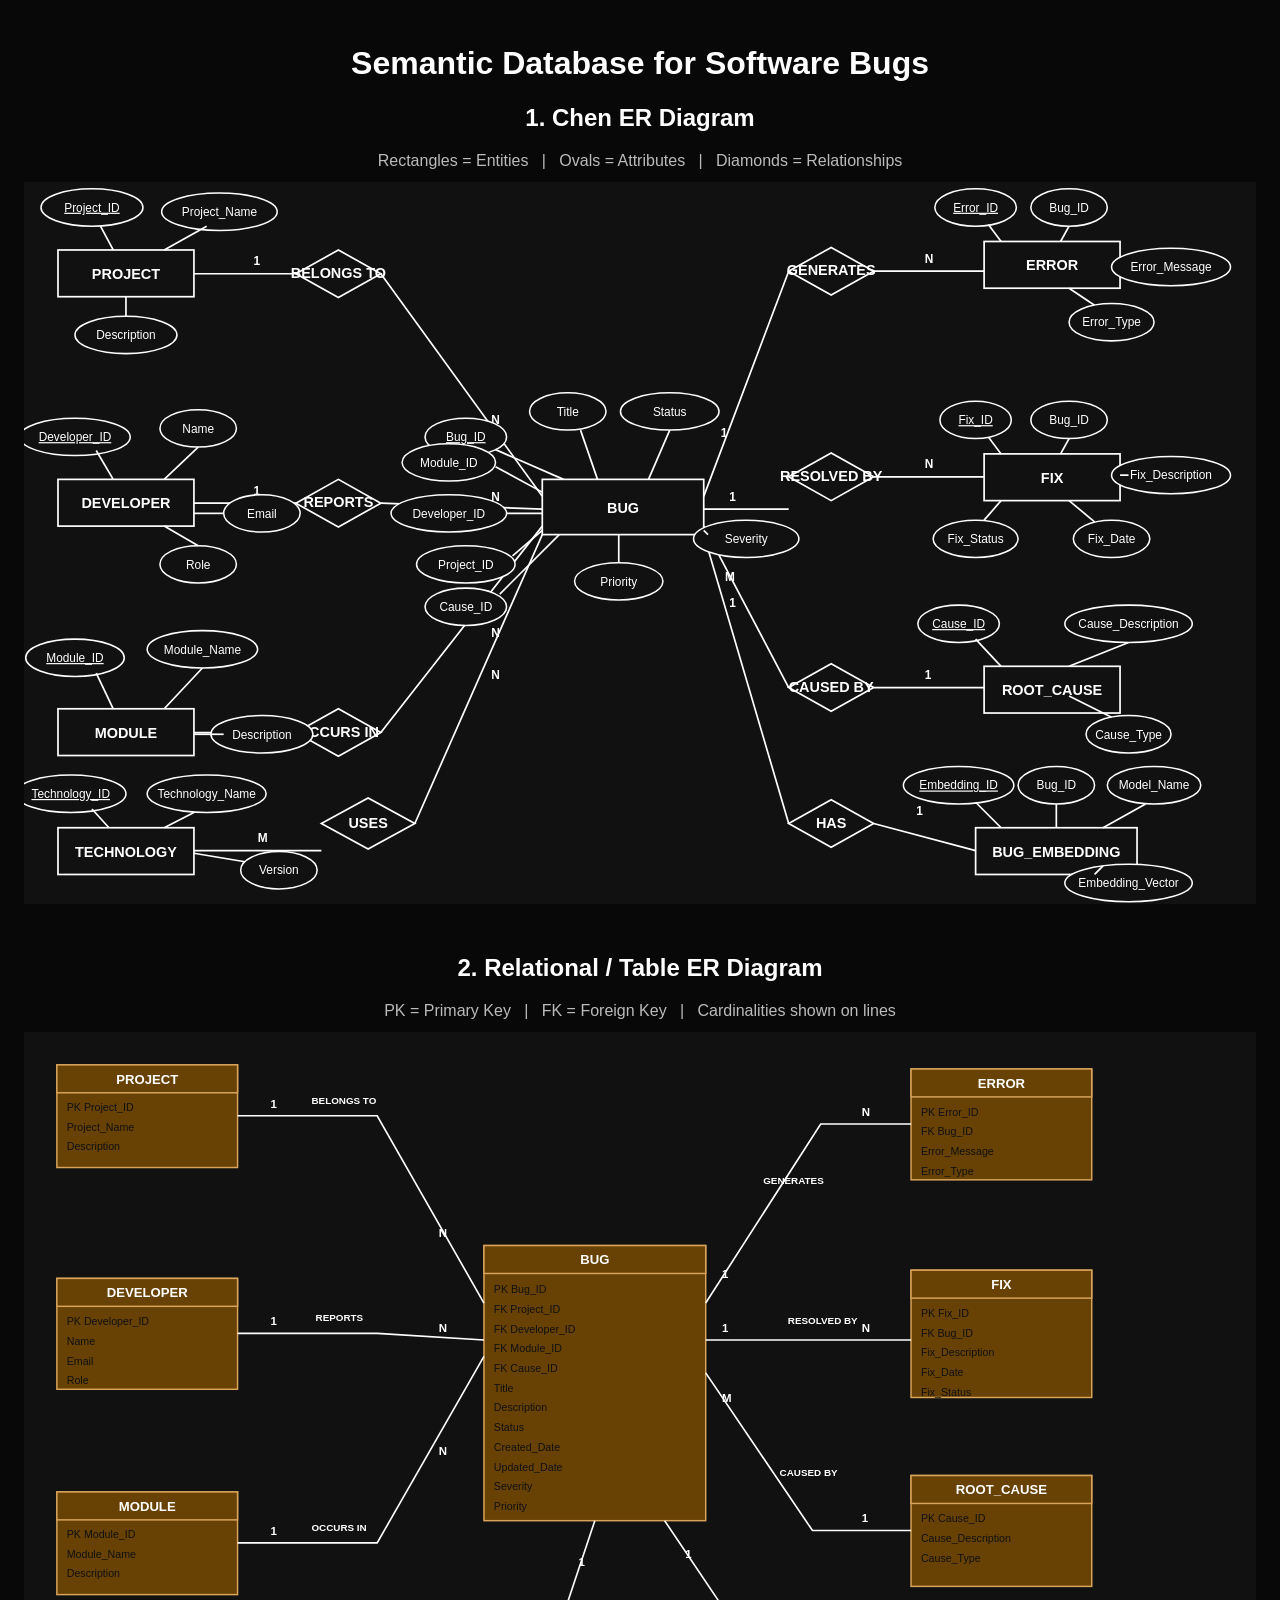
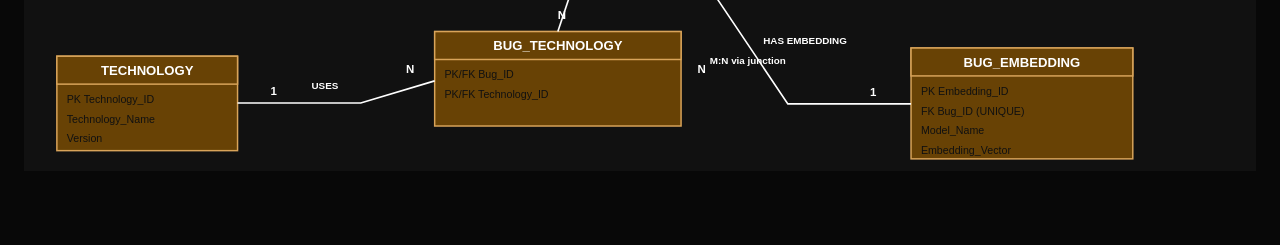
<file: semantic_bug_diagrams.html>
<!doctype html>
<html><head><meta charset="utf-8"><meta name="viewport" content="width=device-width,initial-scale=1"><title>Semantic Database for Software Bugs</title>
<style>
body{margin:0;background:#080808;color:#fff;font-family:Arial,sans-serif}.page{padding:24px}.section{margin:0 0 50px}h1{text-align:center}h2{text-align:center;margin:8px 0 20px}.note{text-align:center;color:#bbb;margin-bottom:12px}svg{display:block;margin:auto;background:#111;max-width:100%;height:auto}.e{fill:#111;stroke:#fff;stroke-width:2}.a{fill:#111;stroke:#fff;stroke-width:1.8}.d{fill:#111;stroke:#fff;stroke-width:2}.ln{stroke:#fff;stroke-width:2;fill:none}.txt{fill:#fff;font-size:14px}.title{fill:#fff;font-size:17px;font-weight:bold}.card{fill:#fff;font-size:14px;font-weight:bold}.tbl{fill:#684205;stroke:#d9a45a;stroke-width:1.8}.head{fill:#684205;stroke:#d9a45a;stroke-width:1.8}.row{fill:#eee;stroke:#999;stroke-width:1}.ft{fill:#111;font-size:13px}.tt{fill:#fff;font-size:16px;font-weight:bold}.rel{fill:#fff;font-size:12px;font-weight:bold}.pk{text-decoration:underline}
</style></head><body><div class="page">
<h1>Semantic Database for Software Bugs</h1>
<div class="section"><h2>1. Chen ER Diagram</h2><div class="note">Rectangles = Entities &nbsp; | &nbsp; Ovals = Attributes &nbsp; | &nbsp; Diamonds = Relationships</div>
<svg viewBox="0 0 1450 850" xmlns="http://www.w3.org/2000/svg">
<!-- entities -->
<rect class="e" x="40" y="80" width="160" height="55"/><text class="title" x="120" y="114" text-anchor="middle">PROJECT</text>
<rect class="e" x="40" y="350" width="160" height="55"/><text class="title" x="120" y="384" text-anchor="middle">DEVELOPER</text>
<rect class="e" x="40" y="620" width="160" height="55"/><text class="title" x="120" y="654" text-anchor="middle">MODULE</text>
<rect class="e" x="610" y="350" width="190" height="65"/><text class="title" x="705" y="390" text-anchor="middle">BUG</text>
<rect class="e" x="1130" y="70" width="160" height="55"/><text class="title" x="1210" y="104" text-anchor="middle">ERROR</text>
<rect class="e" x="1130" y="320" width="160" height="55"/><text class="title" x="1210" y="354" text-anchor="middle">FIX</text>
<rect class="e" x="1130" y="570" width="160" height="55"/><text class="title" x="1210" y="604" text-anchor="middle">ROOT_CAUSE</text>
<rect class="e" x="40" y="760" width="160" height="55"/><text class="title" x="120" y="794" text-anchor="middle">TECHNOLOGY</text>
<rect class="e" x="1120" y="760" width="190" height="55"/><text class="title" x="1215" y="794" text-anchor="middle">BUG_EMBEDDING</text>
<!-- relationships -->
<polygon class="d" points="320,108 370,80 420,108 370,136"/><text class="title" x="370" y="113" text-anchor="middle">BELONGS TO</text>
<polygon class="d" points="320,378 370,350 420,378 370,406"/><text class="title" x="370" y="383" text-anchor="middle">REPORTS</text>
<polygon class="d" points="320,648 370,620 420,648 370,676"/><text class="title" x="370" y="653" text-anchor="middle">OCCURS IN</text>
<polygon class="d" points="900,105 950,77 1000,105 950,133"/><text class="title" x="950" y="110" text-anchor="middle">GENERATES</text>
<polygon class="d" points="900,347 950,319 1000,347 950,375"/><text class="title" x="950" y="352" text-anchor="middle">RESOLVED BY</text>
<polygon class="d" points="900,595 950,567 1000,595 950,623"/><text class="title" x="950" y="600" text-anchor="middle">CAUSED BY</text>
<polygon class="d" points="350,755 405,725 460,755 405,785"/><text class="title" x="405" y="760" text-anchor="middle">USES</text>
<polygon class="d" points="900,755 950,727 1000,755 950,783"/><text class="title" x="950" y="760" text-anchor="middle">HAS</text>
<!-- relationship lines -->
<path class="ln" d="M200 108H320M420 108L610 370"/><text class="card" x="270" y="98">1</text><text class="card" x="550" y="285">N</text>
<path class="ln" d="M200 378H320M420 378L610 385"/><text class="card" x="270" y="368">1</text><text class="card" x="550" y="375">N</text>
<path class="ln" d="M200 648H320M420 648L610 405"/><text class="card" x="270" y="638">1</text><text class="card" x="550" y="535">N</text>
<path class="ln" d="M800 370L900 105M1000 105H1130"/><text class="card" x="820" y="300">1</text><text class="card" x="1060" y="95">N</text>
<path class="ln" d="M800 385H900M1000 347H1130"/><text class="card" x="830" y="375">1</text><text class="card" x="1060" y="337">N</text>
<path class="ln" d="M800 405L900 595M1000 595H1130"/><text class="card" x="825" y="470">M</text><text class="card" x="1060" y="585">1</text>
<path class="ln" d="M200 787H350M460 755L610 415"/><text class="card" x="275" y="777">M</text><text class="card" x="550" y="585">N</text>
<path class="ln" d="M800 415L900 755M1000 755L1120 787"/><text class="card" x="830" y="500">1</text><text class="card" x="1050" y="745">1</text>
<!-- selected attributes -->
<ellipse class="a" cx="80" cy="30" rx="60" ry="22"/><text class="txt pk" x="80" y="35" text-anchor="middle">Project_ID</text><line class="ln" x1="90" y1="52" x2="105" y2="80"/>
<ellipse class="a" cx="230" cy="35" rx="68" ry="22"/><text class="txt" x="230" y="40" text-anchor="middle">Project_Name</text><line class="ln" x1="215" y1="52" x2="165" y2="80"/>
<ellipse class="a" cx="120" cy="180" rx="60" ry="22"/><text class="txt" x="120" y="185" text-anchor="middle">Description</text><line class="ln" x1="120" y1="158" x2="120" y2="135"/>
<ellipse class="a" cx="60" cy="300" rx="65" ry="22"/><text class="txt pk" x="60" y="305" text-anchor="middle">Developer_ID</text><line class="ln" x1="85" y1="316" x2="105" y2="350"/>
<ellipse class="a" cx="205" cy="290" rx="45" ry="22"/><text class="txt" x="205" y="295" text-anchor="middle">Name</text><line class="ln" x1="205" y1="312" x2="165" y2="350"/>
<ellipse class="a" cx="280" cy="390" rx="45" ry="22"/><text class="txt" x="280" y="395" text-anchor="middle">Email</text><line class="ln" x1="235" y1="390" x2="200" y2="390"/>
<ellipse class="a" cx="205" cy="450" rx="45" ry="22"/><text class="txt" x="205" y="455" text-anchor="middle">Role</text><line class="ln" x1="205" y1="428" x2="165" y2="405"/>
<ellipse class="a" cx="60" cy="560" rx="58" ry="22"/><text class="txt pk" x="60" y="565" text-anchor="middle">Module_ID</text><line class="ln" x1="85" y1="578" x2="105" y2="620"/>
<ellipse class="a" cx="210" cy="550" rx="65" ry="22"/><text class="txt" x="210" y="555" text-anchor="middle">Module_Name</text><line class="ln" x1="210" y1="572" x2="165" y2="620"/>
<ellipse class="a" cx="280" cy="650" rx="60" ry="22"/><text class="txt" x="280" y="655" text-anchor="middle">Description</text><line class="ln" x1="235" y1="650" x2="200" y2="650"/>
<ellipse class="a" cx="520" cy="300" rx="48" ry="22"/><text class="txt pk" x="520" y="305" text-anchor="middle">Bug_ID</text><line class="ln" x1="555" y1="315" x2="635" y2="350"/>
<ellipse class="a" cx="640" cy="270" rx="45" ry="22"/><text class="txt" x="640" y="275" text-anchor="middle">Title</text><line class="ln" x1="655" y1="292" x2="675" y2="350"/>
<ellipse class="a" cx="760" cy="270" rx="58" ry="22"/><text class="txt" x="760" y="275" text-anchor="middle">Status</text><line class="ln" x1="760" y1="292" x2="735" y2="350"/>
<ellipse class="a" cx="850" cy="420" rx="62" ry="22"/><text class="txt" x="850" y="425" text-anchor="middle">Severity</text><line class="ln" x1="805" y1="415" x2="800" y2="410"/>
<ellipse class="a" cx="700" cy="470" rx="52" ry="22"/><text class="txt" x="700" y="475" text-anchor="middle">Priority</text><line class="ln" x1="700" y1="448" x2="700" y2="415"/>
<ellipse class="a" cx="520" cy="450" rx="58" ry="22"/><text class="txt" x="520" y="455" text-anchor="middle">Project_ID</text><line class="ln" x1="575" y1="440" x2="610" y2="410"/>
<ellipse class="a" cx="500" cy="390" rx="68" ry="22"/><text class="txt" x="500" y="395" text-anchor="middle">Developer_ID</text><line class="ln" x1="568" y1="390" x2="610" y2="390"/>
<ellipse class="a" cx="500" cy="330" rx="55" ry="22"/><text class="txt" x="500" y="335" text-anchor="middle">Module_ID</text><line class="ln" x1="555" y1="335" x2="610" y2="365"/>
<ellipse class="a" cx="520" cy="500" rx="48" ry="22"/><text class="txt" x="520" y="505" text-anchor="middle">Cause_ID</text><line class="ln" x1="560" y1="485" x2="630" y2="415"/>
<!-- right attributes -->
<ellipse class="a" cx="1120" cy="30" rx="48" ry="22"/><text class="txt pk" x="1120" y="35" text-anchor="middle">Error_ID</text><line class="ln" x1="1135" y1="50" x2="1150" y2="70"/>
<ellipse class="a" cx="1230" cy="30" rx="45" ry="22"/><text class="txt" x="1230" y="35" text-anchor="middle">Bug_ID</text><line class="ln" x1="1230" y1="52" x2="1220" y2="70"/>
<ellipse class="a" cx="1350" cy="100" rx="70" ry="22"/><text class="txt" x="1350" y="105" text-anchor="middle">Error_Message</text><line class="ln" x1="1290" y1="105" x2="1290" y2="105"/>
<ellipse class="a" cx="1280" cy="165" rx="50" ry="22"/><text class="txt" x="1280" y="170" text-anchor="middle">Error_Type</text><line class="ln" x1="1260" y1="145" x2="1230" y2="125"/>
<ellipse class="a" cx="1120" cy="280" rx="42" ry="22"/><text class="txt pk" x="1120" y="285" text-anchor="middle">Fix_ID</text><line class="ln" x1="1135" y1="300" x2="1150" y2="320"/>
<ellipse class="a" cx="1230" cy="280" rx="45" ry="22"/><text class="txt" x="1230" y="285" text-anchor="middle">Bug_ID</text><line class="ln" x1="1230" y1="302" x2="1220" y2="320"/>
<ellipse class="a" cx="1350" cy="345" rx="70" ry="22"/><text class="txt" x="1350" y="350" text-anchor="middle">Fix_Description</text><line class="ln" x1="1300" y1="345" x2="1290" y2="345"/>
<ellipse class="a" cx="1280" cy="420" rx="45" ry="22"/><text class="txt" x="1280" y="425" text-anchor="middle">Fix_Date</text><line class="ln" x1="1260" y1="400" x2="1230" y2="375"/>
<ellipse class="a" cx="1120" cy="420" rx="50" ry="22"/><text class="txt" x="1120" y="425" text-anchor="middle">Fix_Status</text><line class="ln" x1="1130" y1="398" x2="1150" y2="375"/>
<ellipse class="a" cx="1100" cy="520" rx="48" ry="22"/><text class="txt pk" x="1100" y="525" text-anchor="middle">Cause_ID</text><line class="ln" x1="1120" y1="538" x2="1150" y2="570"/>
<ellipse class="a" cx="1300" cy="520" rx="75" ry="22"/><text class="txt" x="1300" y="525" text-anchor="middle">Cause_Description</text><line class="ln" x1="1300" y1="542" x2="1230" y2="570"/>
<ellipse class="a" cx="1300" cy="650" rx="50" ry="22"/><text class="txt" x="1300" y="655" text-anchor="middle">Cause_Type</text><line class="ln" x1="1280" y1="630" x2="1230" y2="605"/>
<ellipse class="a" cx="55" cy="720" rx="65" ry="22"/><text class="txt pk" x="55" y="725" text-anchor="middle">Technology_ID</text><line class="ln" x1="80" y1="738" x2="100" y2="760"/>
<ellipse class="a" cx="215" cy="720" rx="70" ry="22"/><text class="txt" x="215" y="725" text-anchor="middle">Technology_Name</text><line class="ln" x1="200" y1="742" x2="165" y2="760"/>
<ellipse class="a" cx="300" cy="810" rx="45" ry="22"/><text class="txt" x="300" y="815" text-anchor="middle">Version</text><line class="ln" x1="260" y1="800" x2="200" y2="790"/>
<ellipse class="a" cx="1100" cy="710" rx="65" ry="22"/><text class="txt pk" x="1100" y="715" text-anchor="middle">Embedding_ID</text><line class="ln" x1="1120" y1="730" x2="1150" y2="760"/>
<ellipse class="a" cx="1215" cy="710" rx="45" ry="22"/><text class="txt" x="1215" y="715" text-anchor="middle">Bug_ID</text><line class="ln" x1="1215" y1="732" x2="1215" y2="760"/>
<ellipse class="a" cx="1330" cy="710" rx="55" ry="22"/><text class="txt" x="1330" y="715" text-anchor="middle">Model_Name</text><line class="ln" x1="1320" y1="732" x2="1270" y2="760"/>
<ellipse class="a" cx="1300" cy="825" rx="75" ry="22"/><text class="txt" x="1300" y="830" text-anchor="middle">Embedding_Vector</text><line class="ln" x1="1270" y1="805" x2="1260" y2="815"/>
</svg></div>

<div class="section"><h2>2. Relational / Table ER Diagram</h2><div class="note">PK = Primary Key &nbsp; | &nbsp; FK = Foreign Key &nbsp; | &nbsp; Cardinalities shown on lines</div>
<svg viewBox="0 0 1500 900" xmlns="http://www.w3.org/2000/svg">
<g><rect class="tbl" x="40" y="40" width="220" height="125"/><rect class="head" x="40" y="40" width="220" height="34"/><text class="tt" x="150" y="63" text-anchor="middle">PROJECT</text><text class="ft" x="52" y="96">PK  Project_ID</text><text class="ft" x="52" y="120">Project_Name</text><text class="ft" x="52" y="144">Description</text></g>
<g><rect class="tbl" x="40" y="300" width="220" height="135"/><rect class="head" x="40" y="300" width="220" height="34"/><text class="tt" x="150" y="323" text-anchor="middle">DEVELOPER</text><text class="ft" x="52" y="357">PK  Developer_ID</text><text class="ft" x="52" y="381">Name</text><text class="ft" x="52" y="405">Email</text><text class="ft" x="52" y="429">Role</text></g>
<g><rect class="tbl" x="40" y="560" width="220" height="125"/><rect class="head" x="40" y="560" width="220" height="34"/><text class="tt" x="150" y="583" text-anchor="middle">MODULE</text><text class="ft" x="52" y="616">PK  Module_ID</text><text class="ft" x="52" y="640">Module_Name</text><text class="ft" x="52" y="664">Description</text></g>
<g><rect class="tbl" x="40" y="760" width="220" height="115"/><rect class="head" x="40" y="760" width="220" height="34"/><text class="tt" x="150" y="783" text-anchor="middle">TECHNOLOGY</text><text class="ft" x="52" y="817">PK  Technology_ID</text><text class="ft" x="52" y="841">Technology_Name</text><text class="ft" x="52" y="865">Version</text></g>
<g><rect class="tbl" x="560" y="260" width="270" height="335"/><rect class="head" x="560" y="260" width="270" height="34"/><text class="tt" x="695" y="283" text-anchor="middle">BUG</text><text class="ft" x="572" y="318">PK  Bug_ID</text><text class="ft" x="572" y="342">FK  Project_ID</text><text class="ft" x="572" y="366">FK  Developer_ID</text><text class="ft" x="572" y="390">FK  Module_ID</text><text class="ft" x="572" y="414">FK  Cause_ID</text><text class="ft" x="572" y="438">Title</text><text class="ft" x="572" y="462">Description</text><text class="ft" x="572" y="486">Status</text><text class="ft" x="572" y="510">Created_Date</text><text class="ft" x="572" y="534">Updated_Date</text><text class="ft" x="572" y="558">Severity</text><text class="ft" x="572" y="582">Priority</text></g>
<g><rect class="tbl" x="1080" y="45" width="220" height="135"/><rect class="head" x="1080" y="45" width="220" height="34"/><text class="tt" x="1190" y="68" text-anchor="middle">ERROR</text><text class="ft" x="1092" y="102">PK  Error_ID</text><text class="ft" x="1092" y="126">FK  Bug_ID</text><text class="ft" x="1092" y="150">Error_Message</text><text class="ft" x="1092" y="174">Error_Type</text></g>
<g><rect class="tbl" x="1080" y="290" width="220" height="155"/><rect class="head" x="1080" y="290" width="220" height="34"/><text class="tt" x="1190" y="313" text-anchor="middle">FIX</text><text class="ft" x="1092" y="347">PK  Fix_ID</text><text class="ft" x="1092" y="371">FK  Bug_ID</text><text class="ft" x="1092" y="395">Fix_Description</text><text class="ft" x="1092" y="419">Fix_Date</text><text class="ft" x="1092" y="443">Fix_Status</text></g>
<g><rect class="tbl" x="1080" y="540" width="220" height="135"/><rect class="head" x="1080" y="540" width="220" height="34"/><text class="tt" x="1190" y="563" text-anchor="middle">ROOT_CAUSE</text><text class="ft" x="1092" y="597">PK  Cause_ID</text><text class="ft" x="1092" y="621">Cause_Description</text><text class="ft" x="1092" y="645">Cause_Type</text></g>
<g><rect class="tbl" x="1080" y="750" width="270" height="135"/><rect class="head" x="1080" y="750" width="270" height="34"/><text class="tt" x="1215" y="773" text-anchor="middle">BUG_EMBEDDING</text><text class="ft" x="1092" y="807">PK  Embedding_ID</text><text class="ft" x="1092" y="831">FK  Bug_ID (UNIQUE)</text><text class="ft" x="1092" y="855">Model_Name</text><text class="ft" x="1092" y="879">Embedding_Vector</text></g>
<g><rect class="tbl" x="500" y="730" width="300" height="115"/><rect class="head" x="500" y="730" width="300" height="34"/><text class="tt" x="650" y="753" text-anchor="middle">BUG_TECHNOLOGY</text><text class="ft" x="512" y="787">PK/FK  Bug_ID</text><text class="ft" x="512" y="811">PK/FK  Technology_ID</text></g>
<!-- lines -->
<path class="ln" d="M260 102H430L560 330"/><text class="card" x="300" y="92">1</text><text class="card" x="505" y="250">N</text><text class="rel" x="350" y="88">BELONGS TO</text>
<path class="ln" d="M260 367H430L560 375"/><text class="card" x="300" y="357">1</text><text class="card" x="505" y="365">N</text><text class="rel" x="355" y="352">REPORTS</text>
<path class="ln" d="M260 622H430L560 395"/><text class="card" x="300" y="612">1</text><text class="card" x="505" y="515">N</text><text class="rel" x="350" y="607">OCCURS IN</text>
<path class="ln" d="M830 330L970 112H1080"/><text class="card" x="850" y="300">1</text><text class="card" x="1020" y="102">N</text><text class="rel" x="900" y="185">GENERATES</text>
<path class="ln" d="M830 375H1080"/><text class="card" x="850" y="365">1</text><text class="card" x="1020" y="365">N</text><text class="rel" x="930" y="355">RESOLVED BY</text>
<path class="ln" d="M830 415L960 607H1080"/><text class="card" x="850" y="450">M</text><text class="card" x="1020" y="597">1</text><text class="rel" x="920" y="540">CAUSED BY</text>
<path class="ln" d="M695 595L650 730"/><text class="card" x="675" y="650">1</text><text class="card" x="650" y="715">N</text>
<path class="ln" d="M260 817H410L500 790"/><text class="card" x="300" y="807">1</text><text class="card" x="465" y="780">N</text><text class="rel" x="350" y="800">USES</text>
<text class="card" x="820" y="780">N</text><text class="rel" x="835" y="770">M:N via junction</text>
<path class="ln" d="M780 595L930 818H1080"/><text class="card" x="805" y="640">1</text><text class="card" x="1030" y="808">1</text><text class="rel" x="900" y="745">HAS EMBEDDING</text>
</svg></div></div></body></html>
</file>
